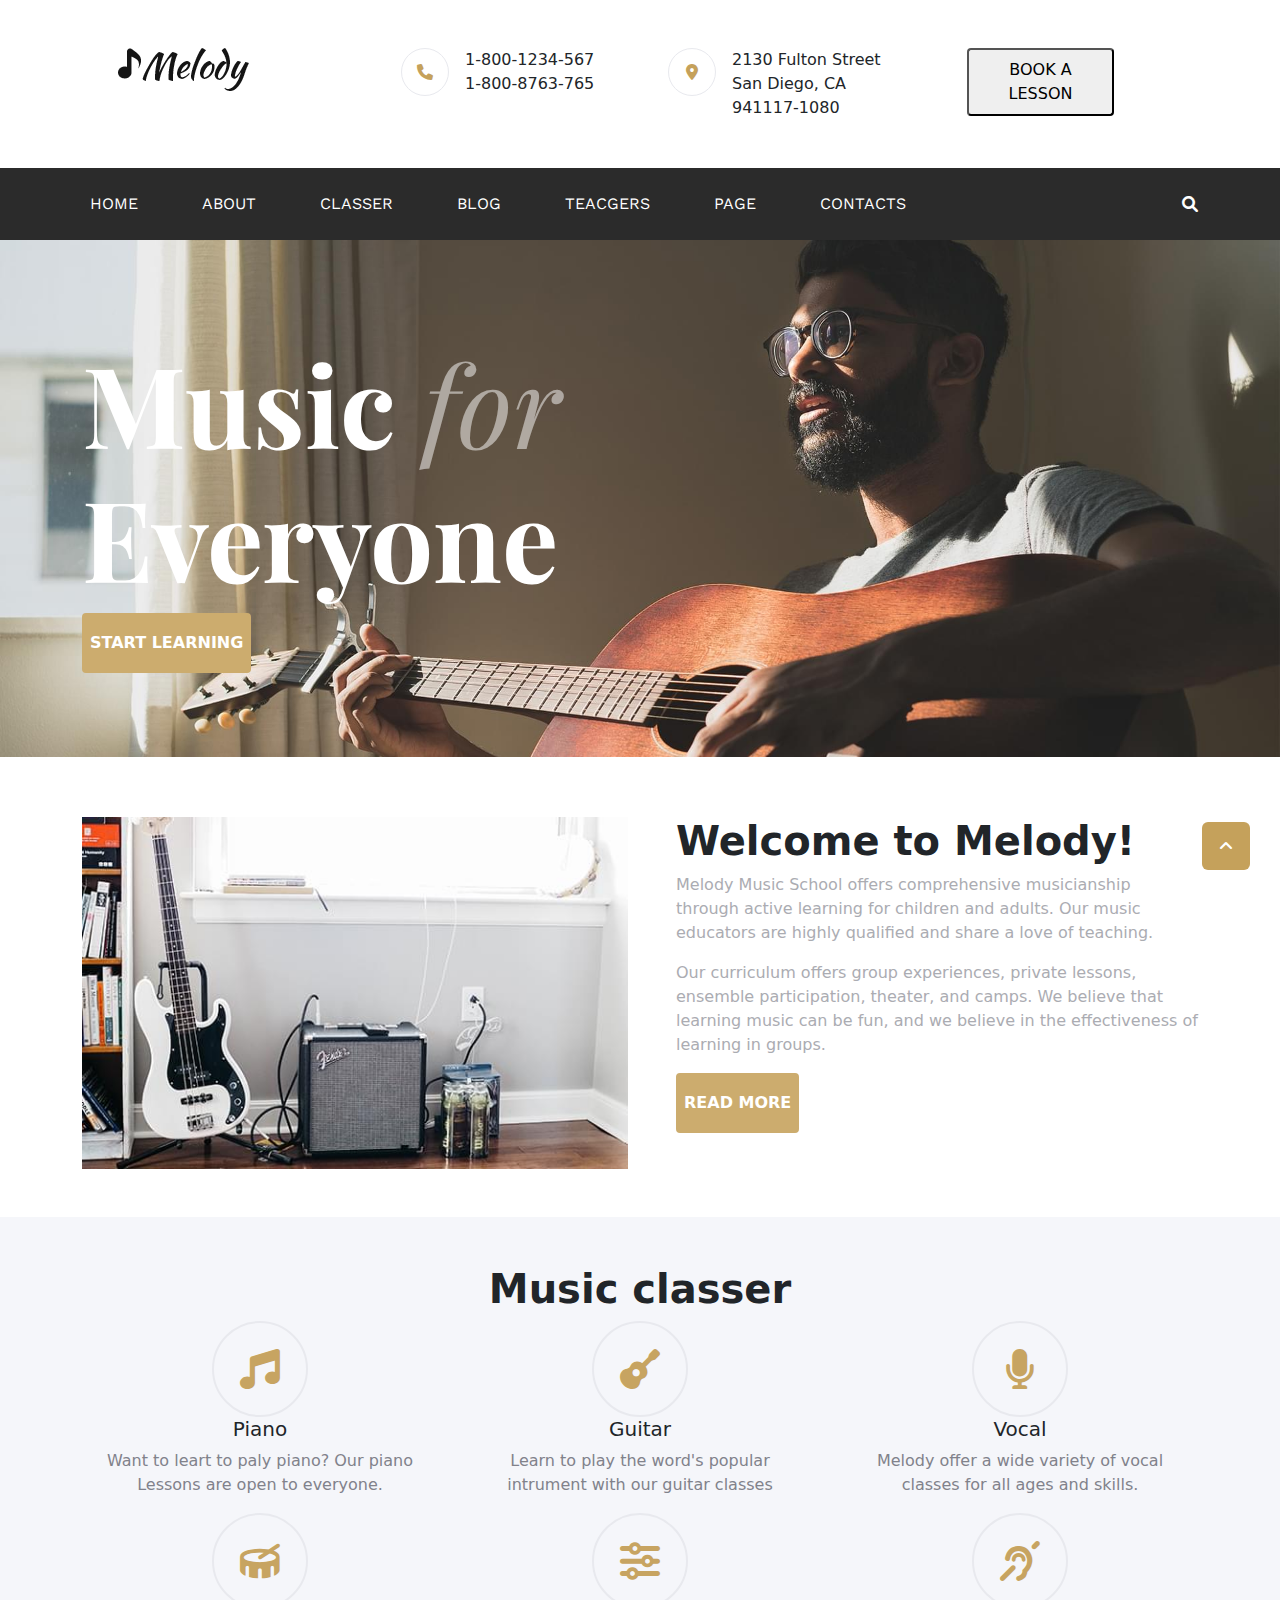
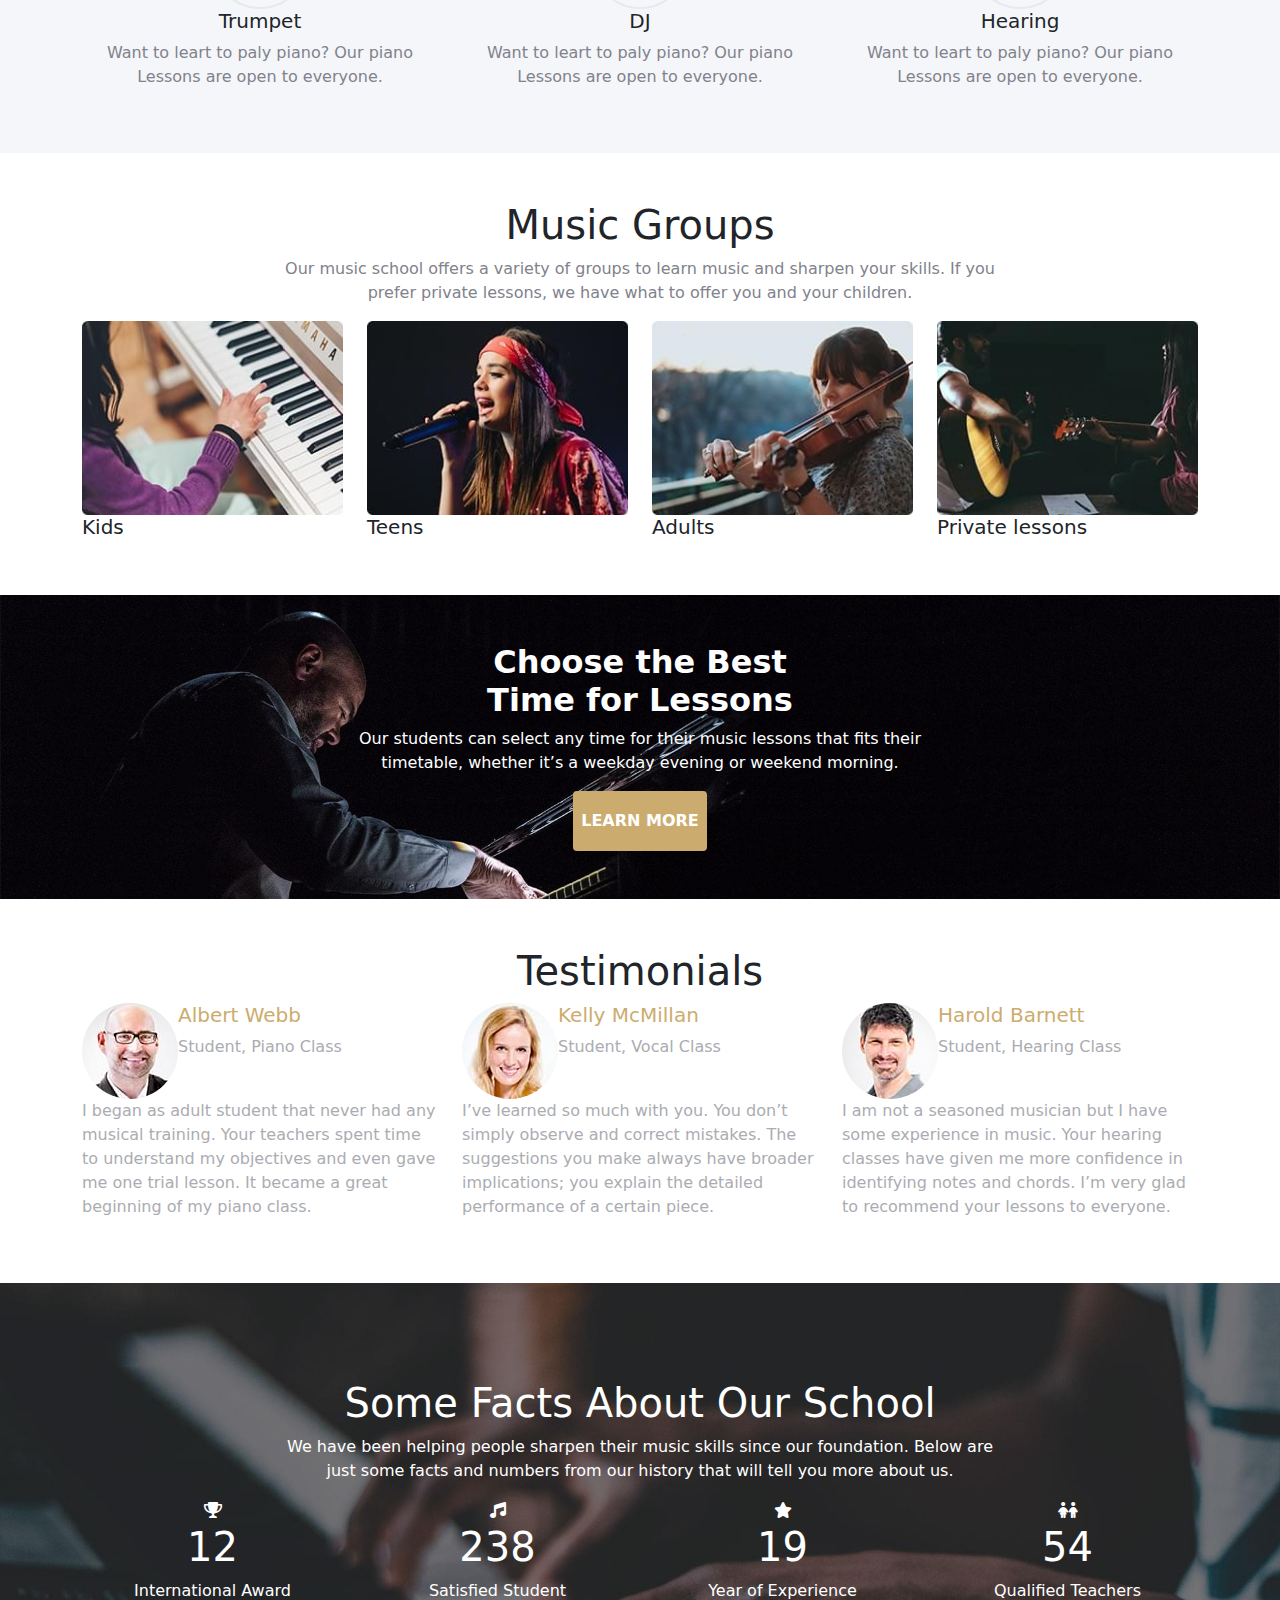
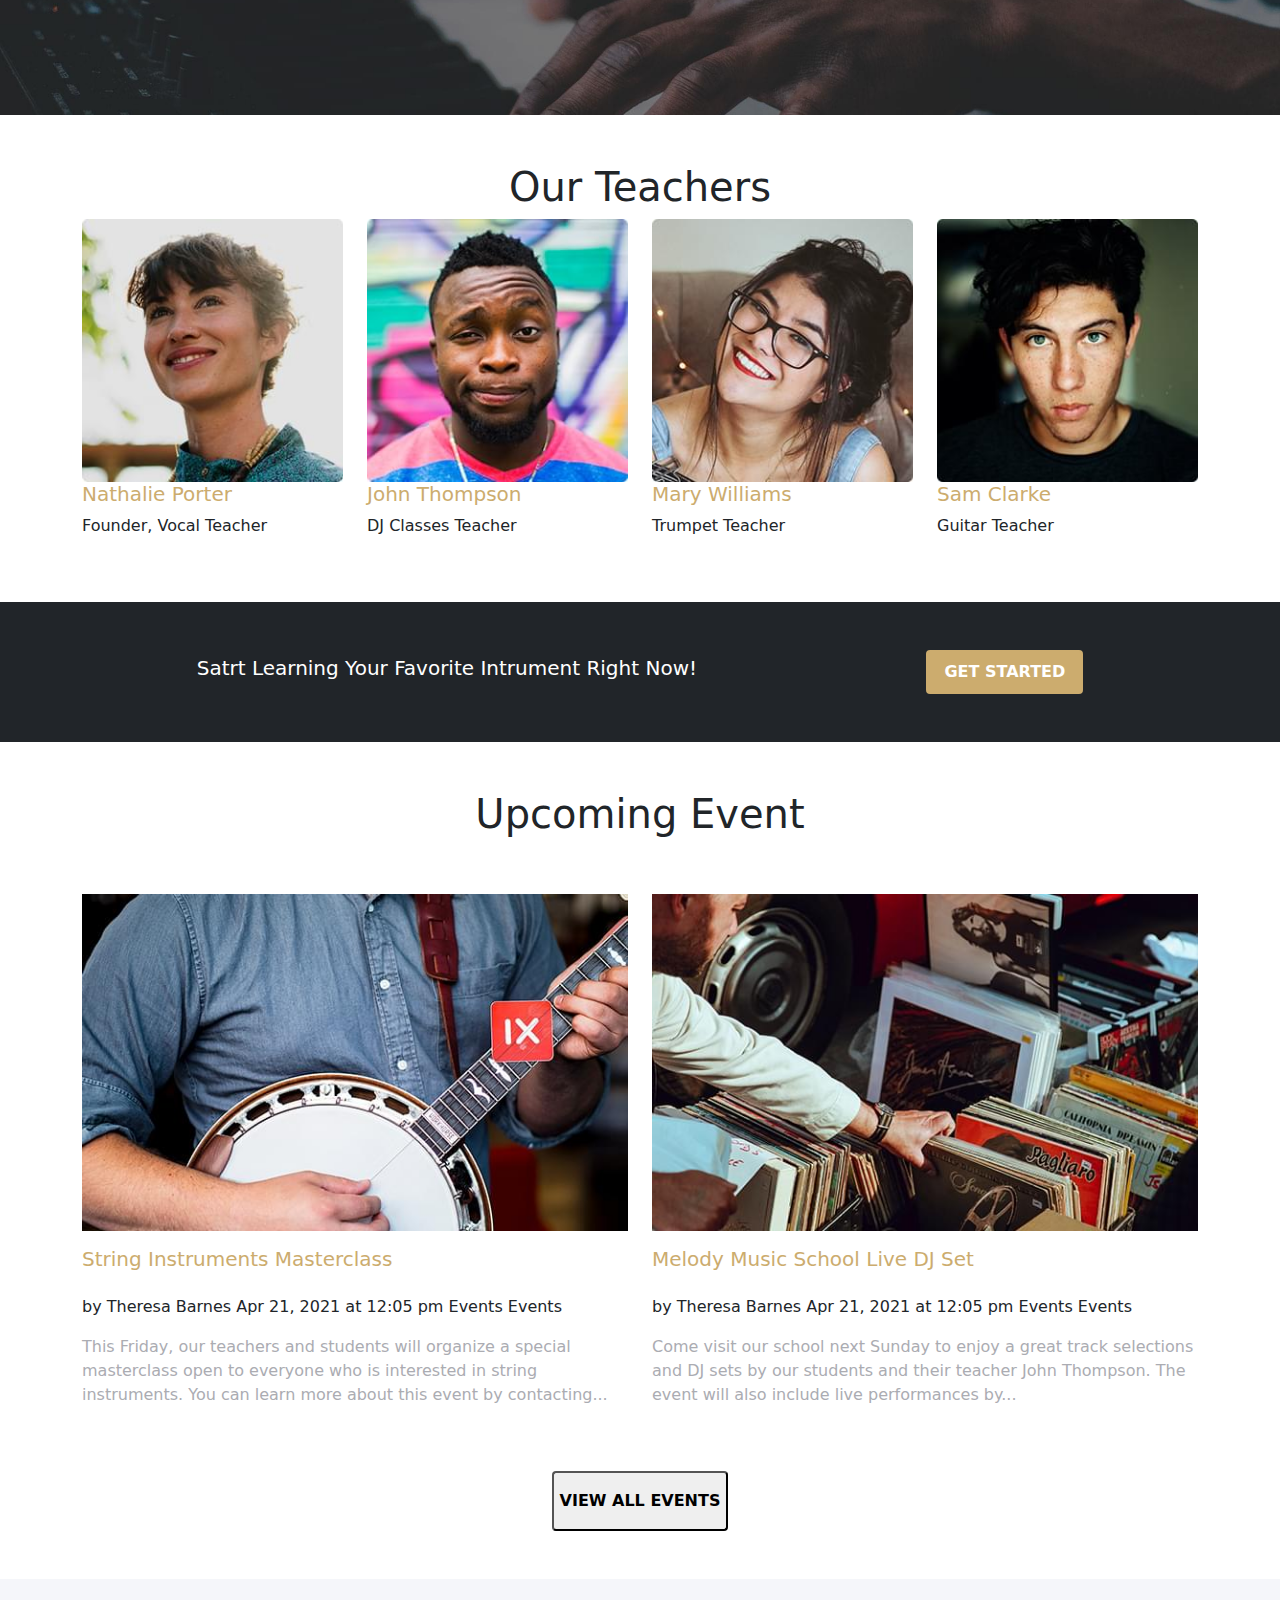
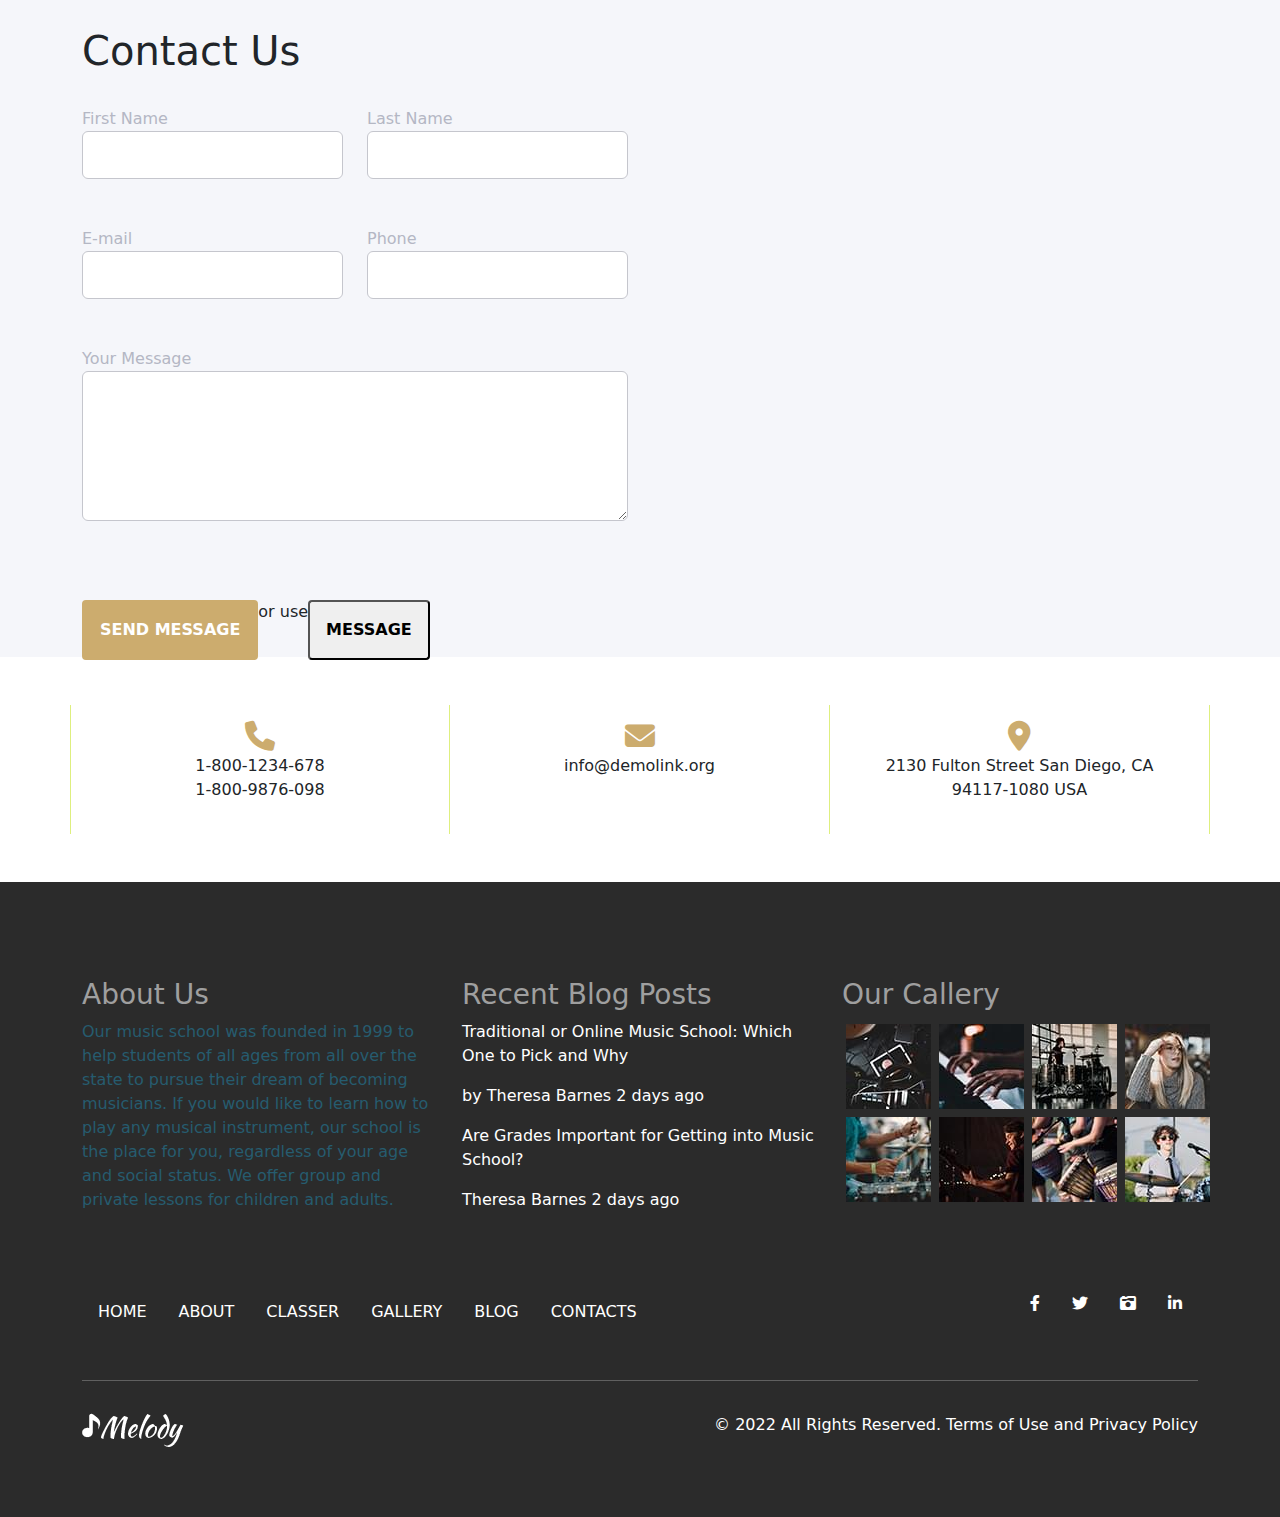
<file: index.html>
<!DOCTYPE html>
<html lang="en">

<head>
  <meta charset="UTF-8">
  <meta http-equiv="X-UA-Compatible" content="IE=edge">
  <meta name="viewport" content="width=device-width, initial-scale=1.0">
  <title>Document</title>
  <link rel="stylesheet" href="./public/css/bootstrap.min.css">
  <link rel="stylesheet" href="./public/css/all.min.css">
  <!-- <script src="./public/js/all.min.js"></script> -->
  <script src="./public/js/bootstrap.bundle.min.js"></script>
  <link rel="stylesheet" href="./public/css/styles.css">
</head>

<body>
  <header>

    <div class="container  d-sm-block d-none p-5">
      <div class="row d-flex">
        <div class="logo col-lg-3">
          <img src="public/img/logo.png" alt="">
        </div>
        <div class="rd col-lg-3 d-flex ">
          <div class="">
            <div class="box-i d-flex rounded-circle mx-3">
              <i class="fa-solid fa-phone m-auto"></i>
            </div>
          </div>
          <div class="">
            1-800-1234-567 <br>
            1-800-8763-765
          </div>
        </div>
        <div class="rd col-lg-3 d-flex ">
          <div class="">
            <div class="box-i d-flex rounded-circle mx-3">
              <i class="fa-solid fa-location-dot m-auto"></i>
            </div>
          </div>
          <div class="">
            2130 Fulton Street <br>
            San Diego, CA 941117-1080
          </div>
        </div>
        <div class="buton col-lg-3">
          <button class="but rounded py-2 mx-5">BOOK A LESSON</button>
        </div>

      </div>
    </div>



    <nav class="navbar navbar-expand-lg navbar-light p-0 header-navbar">
      <div class="container">
        <button class="navbar-toggler" type="button" data-bs-toggle="collapse" data-bs-target="#navbarTogglerDemo03"
          aria-controls="navbarTogglerDemo03" aria-expanded="false" aria-label="Toggle navigation">
          <span class="navbar-toggler-icon"></span>
        </button>

        <div class="collapse navbar-collapse" id="navbarTogglerDemo03">
          <ul class="navbar-nav me-auto mb-2 mb-lg-0 py-3">

            <li class="nav-item pe-5">
              <a class="nav-link text-white" href="#">HOME</a>
            </li>
            <li class="nav-item pe-5">
              <a class="nav-link text-white" href="#">ABOUT</a>
            </li>
            <li class="nav-item pe-5">
              <a class="nav-link text-white" href="#">CLASSER</a>
            </li>
            <li class="nav-item pe-5">
              <a class="nav-link text-white" href="#">BLOG</a>
            </li>
            <li class="nav-item pe-5">
              <a class="nav-link text-white" href="#">TEACGERS</a>
            </li>
            <li class="nav-item pe-5">
              <a class="nav-link text-white" href="#">PAGE</a>
            </li>
            <li class="nav-item pe-5">
              <a class="nav-link text-white" href="#">CONTACTS</a>
            </li>

          </ul>
          <form class="d-flex text-white">
            <i class="fa-solid fa-magnifying-glass"></i>

          </form>
        </div>
      </div>
    </nav>

    <div class="anh2">
      <div class="container h-100 py-md-5">
        <div class="anh-content h-100 d-flex align-items-center py-5">
          <div class="">
            <h1 class="banner-title text-white fs-ms-6 fw-bold">
              Music <span class="fw-normal text-white-50 fst-italic">for</span><br /> Everyone
            </h1>
            <div class="b rounded">
              <button class="butt rounded py-3 fw-bold">START LEARNING</button>
            </div>
          </div>
        </div>
      </div>



    </div>




  </header>

  <div class="mid">
    <div class="container">
      <div class="row py-5">
        <div class="col-md-6 col-12">
          <img class="img-fluid" src="public/img/anh2.jpg" alt="">
        </div>
        <div class="col-md-6 col-12 ">
          <div class="ps-md-4">
            <h1 class="fw-bold">Welcome to Melody!</h1>
            <div class="huhu">
              <p>Melody Music School offers comprehensive musicianship through active learning for children and adults.
                Our
                music educators are highly qualified and share a love of teaching.</p>
              <p>
                Our curriculum offers group experiences, private lessons, ensemble participation, theater, and camps. We
                believe that learning music can be fun, and we believe in the effectiveness of learning in groups.
              </p>
            </div>

            <button class="butt rounded py-3 fw-bold">READ MORE</button>
          </div>
        </div>
      </div>
    </div>
    <div class="d2 py-5">
      <h1 class="fw-bold text-center">Music classer</h1>
      <div class="container">
        <div class="row">
          <div class="col-lg-4 col-md-6 col-12">

            <div class="icon text-center">
              <div class="d-flex justify-content-center">
                <div class="box-icon d-flex rounded-circle">
                  <i class="fa-solid fa-music m-auto"></i>
                </div>
              </div>
              <h5>Piano</h5>
              <p class="colorp">Want to leart to paly piano? Our piano <br>
                Lessons are open to everyone.</p>
            </div>
          </div>
          <div class="col-lg-4 col-md-6 col-12">

            <div class="icon text-center">
              <div class="d-flex justify-content-center">
                <div class="box-icon d-flex rounded-circle">
                  <i class="fa-solid fa-guitar m-auto"></i>
                </div>
              </div>

              <h5>Guitar</h5>
              <p class="colorp">Learn to play the word's popular <br>
                intrument with our guitar classes</p>
            </div>
          </div>
          <div class="col-lg-4 col-md-6 col-12">

            <div class="icon text-center">
              <div class="d-flex justify-content-center">
                <div class="box-icon d-flex rounded-circle">
                  <i class="fa-solid fa-microphone m-auto"></i>
                </div>
              </div>

              <h5>Vocal</h5>
              <p class="colorp">Melody offer a wide variety of vocal <br>
                classes for all ages and skills.</p>
            </div>
          </div>
          <div class="col-lg-4 col-md-6 col-12">

            <div class="icon text-center">
              <div class="d-flex justify-content-center">
                <div class="box-icon d-flex rounded-circle">
                  <i class="fa-solid fa-drum m-auto"></i>
                </div>
              </div>

              <h5>Trumpet</h5>
              <p class="colorp">Want to leart to paly piano? Our piano <br>
                Lessons are open to everyone.</p>
            </div>
          </div>
          <div class="col-lg-4 col-md-6 col-12">

            <div class="icon text-center">
              <div class="d-flex justify-content-center">
                <div class="box-icon d-flex rounded-circle">
                  <i class="fa-solid fa-sliders m-auto"></i>
                </div>
              </div>

              <h5>DJ</h5>
              <p class="colorp">Want to leart to paly piano? Our piano <br>
                Lessons are open to everyone.</p>
            </div>
          </div>
          <div class="col-lg-4 col-md-6 col-12">

            <div class="icon text-center">
              <div class="d-flex justify-content-center">
                <div class="box-icon d-flex rounded-circle">
                  <i class="fa-solid fa-ear-deaf m-auto"></i>
                </div>
              </div>

              <h5>Hearing</h5>
              <p class="colorp">Want to leart to paly piano? Our piano <br>
                Lessons are open to everyone.</p>
            </div>
          </div>
        </div>
      </div>
    </div>
    <div class="container">
      <div class="py-5">
        <h1 class="text-center">Music Groups</h1>
        <p class="colorp text-center">Our music school offers a variety of groups to learn music and sharpen your
          skills. If
          you <br>
          prefer private lessons, we have what to offer you and your children.</p>
        <div class="row row-cols-1 row-cols-lg-4 row-cols-md-2 row-cols-1 g-4">
          <div class="col">
            <img src="public/img/anh3.jpg" class="card-img-top" alt="">
            <h5>Kids</h5>
          </div>
          <div class="col">
            <img src="public/img/anh4.jpg" class="card-img-top" alt="">
            <h5>Teens</h5>
          </div>
          <div class="col">
            <img src="public/img/anh5.jpg" class="card-img-top" alt="">
            <h5>Adults</h5>
          </div>
          <div class="col">
            <img src="public/img/anh6.jpg" class="card-img-top" alt="">
            <h5>Private lessons</h5>
          </div>
        </div>
      </div>
    </div>


    <div class="anh1 py-5 text-white text-center">
      <div class="container">
        <div class="chu1">
          <h2 class="text-white fs-ms-6 fw-bold">
            Choose the Best <br>
            Time for Lessons
          </h2>
          <p>
            Our students can select any time for their music lessons that fits their <br>
            timetable, whether it’s a weekday evening or weekend morning.
          </p>
          <div class="b">
            <button class="butt rounded py-3 fw-bold">LEARN MORE</button>
          </div>
        </div>
      </div>
    </div>

    <div class="container py-5">
      <h1 class="h11">Testimonials</h1>
      <div class="row">
        <div class="col-md-4 col-12">
          <div class="d-flex">
            <img class="imgd4" src="public/img/anh8.jpg" alt="">
            <div class="">
              <h5 class="chuu">Albert Webb</h5>
              <p class="huhu">Student, Piano Class</p>
            </div>
          </div>
          <p class="huhu">I began as adult student that never had any musical training. Your teachers spent time to
            understand my
            objectives and even gave me one trial lesson. It became a great beginning of my piano class.</p>
        </div>
        <div class="col-md-4 col-12">
          <div class="d-flex">
            <img class="imgd4" src="public/img/anh9.jpg" alt="">
            <div class="">
              <h5 class="chuu">Kelly McMillan</h5>
              <p class="huhu">Student, Vocal Class</p>
            </div>
          </div>
          <p class="huhu">I’ve learned so much with you. You don’t simply observe and correct mistakes. The suggestions
            you make
            always
            have broader implications; you explain the detailed performance of a certain piece.</p>
        </div>
        <div class="col-md-4 col-12">
          <div class="d-flex">
            <img class="imgd4" src="public/img/anh10.jpg" alt="">
            <div class="">
              <h5 class="chuu">Harold Barnett</h5>
              <p class="huhu">Student, Hearing Class</p>
            </div>
          </div>
          <p class="huhu">I am not a seasoned musician but I have some experience in music. Your hearing classes have
            given me more
            confidence in identifying notes and chords. I’m very glad to recommend your lessons to everyone.</p>
        </div>
      </div>
    </div>

    <div class="anh3 text-white">
      <div class="container py-md-5">
        <div class="py-5">
          <div class="">
            <h1 class="wow-outer">
              Some Facts About Our School
            </h1>
            <p>
              We have been helping people sharpen their music skills since our foundation. Below are <br>
              just some facts and numbers from our history that will tell you more about us.
            </p>
            <div class="row">
              <div class="col-md-3 col-6">
                <i class="fa-solid fa-trophy"></i>
                <h1>12</h1>
                <p>International Award</p>
              </div>
              <div class="col-md-3 col-6">
                <i class="fa-solid fa-music"></i>
                <h1>238</h1>
                <p>Satisfied Student</p>
              </div>
              <div class="col-md-3 col-6">
                <i class="fa-solid fa-star"></i>
                <h1>19</h1>
                <p>Year of Experience</p>
              </div>
              <div class="col-md-3 col-6">
                <i class="fa-solid fa-children"></i>
                <h1>54</h1>
                <p>Qualified Teachers</p>
              </div>
            </div>
          </div>
        </div>
      </div>
    </div>
    <div class="container py-5">
      <div class="">
        <h1 class="text-center">Our Teachers</h1>
        <div class="row row-cols-1 row-cols-lg-4 row-cols-md-2 row-cols-1 g-4">
          <div class="col">
            <img src="public/img/anh12.jpg" class="card-img-top" alt="">
            <h5 class="chuu">Nathalie Porter</h5>
            <p>Founder, Vocal Teacher</p>
          </div>
          <div class="col">
            <img src="public/img/anh13.jpg" class="card-img-top" alt="">
            <h5 class="chuu">John Thompson</h5>
            <p>DJ Classes Teacher</p>
          </div>
          <div class="col">
            <img src="public/img/anh14.jpg" class="card-img-top" alt="">
            <h5 class="chuu">Mary Williams</h5>
            <p>Trumpet Teacher</p>
          </div>
          <div class="col">
            <img src="public/img/anh15.jpg" class="card-img-top" alt="">
            <h5 class="chuu">Sam Clarke</h5>
            <p>Guitar Teacher</p>
          </div>

        </div>
      </div>
    </div>

    <div class="bg-dark text-center py-5">
      <div class="container">
        <div class="d-flex justify-content-around align-items-center flex-wrap">
          <div class="">
            <h5 class="text-white">Satrt Learning Your Favorite Intrument Right Now!</h5>
          </div>
          <div class="">
            <button class="butt rounded py-2 px-3 fw-bold">GET STARTED</button>
          </div>
        </div>
      </div>
    </div>
    <div class="container ">

      <h1 class="text-center py-5">Upcoming Event</h1>
      <div class="row">
        <div class="col-md-6 col-md-6 col-12">

          <img src="public/img/anh16.jpg" class="img-fluid" alt="">
          <h5 class="chuu py-3">String Instruments Masterclass</h5>
          <p>by Theresa Barnes Apr 21, 2021 at 12:05 pm
            Events
            Events</p>
          <p class="huhu">This Friday, our teachers and students will organize a special masterclass open to everyone
            who is
            interested in string instruments. You can learn more about this event by contacting...</p>
        </div>
        <div class="col-md-6 col-md-6 col-12">
          <img src="public/img/anh17.jpg" class="img-fluid" alt="">
          <h5 class="chuu py-3">Melody Music School Live DJ Set</h5>
          <p>by Theresa Barnes Apr 21, 2021 at 12:05 pm
            Events
            Events</p>
          <p class="huhu">Come visit our school next Sunday to enjoy a great track selections and DJ sets by our
            students and their
            teacher John Thompson. The event will also include live performances by...</p>
        </div>
      </div>


      <div class="text-center py-5">
        <input class="but rounded fw-bold py-3" type="submit" value="VIEW ALL EVENTS">
      </div>

    </div>
  </div>

  <div class="ttt">
    <div class="container">
      <div class="row py-5">
        <div class="col-lg-6 col-12">
          <h1 class="rounded">Contact Us</h1>
          <form action="/" method="GET">
            <div class="row">
              <div class="col-md-6 col-12 mt-4 mb-4 ">
                <label for="first-name">First Name</label>
                <input class="w-100 contact-input" type="text" name="First Name" id="first-name">
              </div>
              <div class="col-md-6 col-12 mt-4 mb-4">
                <label for="last-name">Last Name</label>
                <input class="w-100 contact-input" type="text" name="Last Name" id="last-name">
              </div>
              <div class="col-md-6 col-12 mt-4 mb-4">
                <label for="e-mail">E-mail</label>
                <input class="w-100 contact-input" type="text" name="E-mail" id="e-mail">
              </div>
              <div class="col-md-6 col-12 mt-4 mb-4">
                <label for="phone">Phone</label>
                <input class="w-100 contact-input" type="text" name="phone" id="phone">
              </div>
            </div>
            <div class="mt-4 mb-4">
              <label> Your Message</label>
              <textarea name="message" id="message" class="w-100 contact-textarea"></textarea>

            </div>
            <div class="d-flex py-5 ">
              <input class="butt rounded fw-bold py-3 px-3 " type="submit" value="SEND MESSAGE">
              <p>or use</p>
              <input class="rounded fw-bold py-3 px-3 " type="submit" value="MESSAGE">
            </div>

          </form>
        </div>
        <div class="col-lg-6 col-12">

        </div>
      </div>
    </div>
  </div>


  <div class="container py-5">
    <div class="row text-center">

      <div class="col-lg-4 col-12 contact py-3">
        <i class="fa-solid fa-phone tu"></i>
        <p>1-800-1234-678 <br>
          1-800-9876-098</p>
      </div>
      <div class="col-lg-4 col-12 contact py-3">
        <i class="fa-solid fa-envelope tu"></i>
        <p>info@demolink.org</p>
      </div>
      <div class="col-lg-4 col-12 contact py-3">
        <i class="fa-solid fa-location-dot tu"></i>
        <p>2130 Fulton Street San Diego, CA <br>
          94117-1080 USA</p>
      </div>

    </div>
  </div>


  <footer>

    <div class="container end py-5">
      <div class="row py-5">
        <div class="col-lg-4 col-md-6 col-12">
          <h3 class="fit">About Us</h3>
          <p class="endd">
            Our music school was founded in 1999 to help students of all ages from all over the state to pursue
            their
            dream of becoming musicians. If you would like to learn how to play any musical instrument, our
            school is
            the place for you, regardless of your age and social status. We offer group and private lessons for
            children
            and adults.
          </p>
        </div>
        <div class="col-lg-4 col-md-6 col-12">
          <h3 class="fit">Recent Blog Posts</h3>
          <p>Traditional or Online Music School: Which One to Pick and Why</p>
          <p> by Theresa Barnes 2 days ago</p>
          <p> Are Grades Important for Getting into Music School?</p>

          <p>Theresa Barnes 2 days ago</p>
        </div>
        <div class="col-lg-4 col-md-6 col-12">
          <h3 class="fit">Our Callery</h3>
          <div class="imgen">
            <img src="public/img/anh18.jpg" class="mx-1 my-1" alt="">
            <img src="public/img/anh19.jpg" class="mx-1 my-1" alt="">
            <img src="public/img/anh20.jpg" class="mx-1 my-1" alt="">
            <img src="public/img/anh21.jpg" class="mx-1 my-1" alt="">
          </div>
          <div class="imgen">
            <img src="public/img/anh22.jpg" class="mx-1 my-1" alt="">
            <img src="public/img/anh23.jpg" class="mx-1 my-1" alt="">
            <img src="public/img/anh24.jpg" class="mx-1 my-1" alt="">
            <img src="public/img/anh25.jpg" class="mx-1 my-1" alt="">
          </div>
        </div>


      </div>

      <div class="end2 d-flex justify-content-between py-3">
        <ul class="d-flex ps-0 flex-wrap justify-content-center">
          <li class="nav-item list-style-none">
            <a class="nav-link text-white" href="#">HOME</a>
          </li>
          <li class="nav-item list-style-none">
            <a class="nav-link text-white" href="#">ABOUT</a>
          </li>
          <li class="nav-item list-style-none">
            <a class="nav-link text-white" href="#">CLASSER</a>
          </li>
          <li class="nav-item list-style-none">
            <a class="nav-link text-white" href="#">GALLERY</a>
          </li>
          <li class="nav-item list-style-none">
            <a class="nav-link text-white" href="#">BLOG</a>
          </li>
          <li class="nav-item list-style-none">
            <a class="nav-link text-white" href="#">CONTACTS</a>
          </li>

        </ul>
        <div class="d-flex justify-content-center ps-3">
          <div class="px-3">
            <i class="fa-brands fa-facebook-f "></i>
          </div>
          <div class="px-3">
            <i class="fa-brands fa-twitter"></i>
          </div>
          <div class="px-3">
            <i class="fa-solid fa-camera-retro"></i>
          </div>
          <div class="px-3">
            <i class="fa-brands fa-linkedin-in"></i>
          </div>


        </div>
      </div>
      <hr class="text-center w-100">
      <div class="d-flex flex-wrap justify-content-between py-3 hihi">
        <div class="">
          <img src="public/img/logo1.png" alt="">
        </div>
        <div class="">
          <p>© 2022 All Rights Reserved. Terms of Use and Privacy Policy</p>
        </div>
      </div>


    </div>

    <div class="scroll-top">
      <i class="fa-solid fa-angle-up icon"></i>
    </div>

  </footer>


</body>

</html>
</file>
<file: public/css/styles.css>
@import url('https://fonts.googleapis.com/css2?family=Playfair+Display:ital,wght@0,400;0,700;1,400;1,700&family=Work+Sans:wght@500&display=swap');

:root {
    --color-primary-2: #C5A15B;
}

.header-navbar {
    background: #2B2B2B;
    font-family: 'Work Sans', sans-serif;
}



.anh2 {
    background-image: url(../img/anh1.jpg);
    background-size: 100%;
    background-repeat: no-repeat;

}



.banner-title {
    font-family: 'Playfair Display', serif;
    font-size: 7rem;
}



.icon i {
    border-radius: 96px;
    font-size: 40px;

    color: #c7a461;

}

.butt {
    background: #CCAC6E;
    color: white;
    border: 2px solid #CCAC6E;

}

.huhu {
    color: #ABACB2;

}

.ttt {
    background: #F5F6FA;
    height: 678px;

}

.tu {
    color: #CCAC6E;
    font-size: 30px;
}

.chuu {
    color: #CCAC6E;
}

.colorp {
    color: #81828B;
}

.d2 {
    background: #F5F6FA;
}

.d3 {
    text-align: center;
    margin-top: 120px;
}

.imgd3 {
    display: flex;
    justify-content: space-between;
}

.anh1 {
    position: relative;

}

.anh1::before {
    content: '';
    position: absolute;
    inset: 0;
    z-index: -1;
    background-image: url(../img/anh7.jpg);
    background-size: cover;
    background-repeat: no-repeat;
}

.fit {
    color: #9f9f9f;
}



.h11 {
    text-align: center;
}

.imgd4 {
    border-radius: 50px;
}



.anh3 {
    background-image: url(../img/anh11.jpg);
    background-size: cover;

    text-align: center;
}


footer {
    background: #262626;
    color: white;
}

.endd {
    color: #265C6F;
}

.end1 {
    display: flex;
    justify-content: space-between !important;
}

.imgen {
    display: flex;
}

.box-i {
    width: 48px;
    height: 48px;
    border: 1px solid #e8e9ee;
    color: #c5a15b;
}

/*  */
.box-icon {
    width: 96px;
    height: 96px;
    border: 2px solid #e8e9ee;
}

/* footer */
footer {
    background: #2B2B2B;
}

.list-style-none {
    list-style: none;
}

/*  */
.contact {
    border-color: #DEEF7F;
    border-style: solid;
    border-width: 0 1px 0 0;
}

.contact:first-child {
    border-width: 0 1px 0 1px;
}

.ttt label {
    color: #B4B7C4;
}

.contact-input,
.contact-textarea {
    height: 48px;
    border: 1px solid #C5C6CD;
    border-radius: 6px;
}

.contact-textarea {
    height: 150px;
}

.scroll-top {
    position: fixed;
    bottom: 30px;
    right: 30px;
    height: 48px;
    width: 48px;
    background: #C5A15B;
    display: flex;
    border-radius: 6px;
}

.scroll-top .icon {
    margin: auto;
    color: #fff;

}

@media screen and (max-width: 960px) {
    footer .end2 {
        flex-wrap: wrap;
    }

    footer .end2>ul,
    footer .end2>div {
        width: 100%;
    }
}

@media screen and (max-width: 768px) {

    .banner-title {
        font-size: 2.6rem;
    }

    .anh2 {
        background-size: 150%;
        /* width: 100%; */
        height: 100%;
        background-repeat: no-repeat;
        background-position: center;
    }

    footer .end2 {
        flex-wrap: wrap;
    }

    footer .end2>ul,
    footer .end2>div {
        width: 100%;
        text-align: center;
    }


    .contact {

        border-style: solid;
        border-width: 1px 0 0 0;
    }

    .contact:first-child {
        border-width: 0 0 0 0;
    }

    .hihi {
        justify-content: center !important;
        text-align: center;
    }

}
</file>
